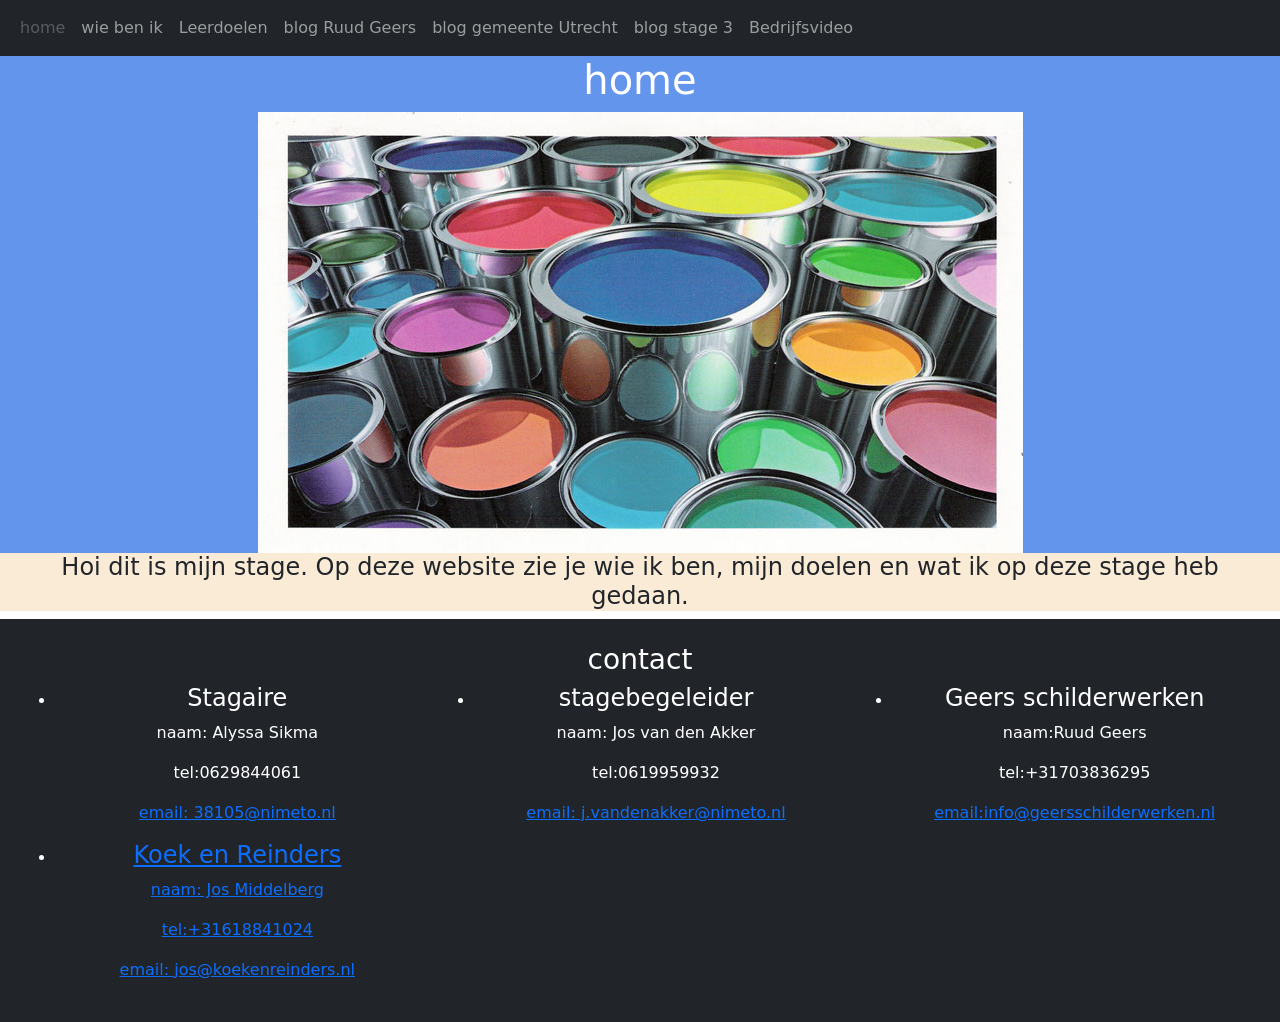
<file: index.html>
﻿<!DOCTYPE html>

<html lang="nl" xmlns="http://www.w3.org/1999/xhtml">
<head>
    <meta charset="utf-8" />
    <meta name="viewport" content="width=device-width, initial-scale=1" />
    <title>stage_2024_2025/home</title>
    <link href="https://cdn.jsdelivr.net/npm/bootstrap@5.3.3/dist/css/bootstrap.min.css" rel="stylesheet">

    <script src="https://cdn.jsdelivr.net/npm/bootstrap@5.3.3/dist/js/bootstrap.bundle.min.js"></script>
  
</head>
<body>

   <nav class="navbar navbar-expand-sm bg-dark navbar-dark fixed top">

        <div class="container-fluid">
            <ul class="navbar-nav">
                <li class="nav-item">
                    <a class="nav-link disabled" href="stage2024_2025(home).html">home</a>
                </li>
                <li class="nav-item">
                    <a class="nav-link" href="wie ben ik.html">wie ben ik</a>
                </li>
                <li class="nav-item">
                    <a class="nav-link" href="leerdoelen.html">Leerdoelen</a>
                </li>
                <li class="nav-item">
                    <a class="nav-link" href="blog.html">blog Ruud Geers</a>
                </li>
              <li class="nav-item">
                <a class ="nav-link" href="blog-stage-Gemeente-Utrecht.html">blog gemeente Utrecht</a>
              </li>
            <li clas="nav-item">
                <a class="nav-link" href="blog-stage-3.html">blog stage 3</a>
            </li>  
            <li class="nav-item">
                <a class="nav-link" href="HTMLPage1.html">Bedrijfsvideo</a>
            </li>
            </ul>
        </div>
    </nav>
    <div class="container-fluid text-white text-center bg-1" style="background-color:cornflowerblue">
        <h1> home</h1>
        <img class="img-fluid" src="verfblikken.jpg" alt="verfblikken" />
    </div>
    <div class="container-fluid text-center bg-2" style="background-color:antiquewhite">
        <h4>
            Hoi dit is mijn stage. Op deze website zie je wie ik ben, mijn doelen en wat ik op deze stage heb gedaan.
        </h4>
    </div>
        <div class=" p-4 bg-dark text-white text-center">
            <h3>contact</h3>
            <div class="row">
                <div class="col-sm-4">
                    <ul>
                        <li>
                            <h4>Stagaire</h4>
                            <p>naam: Alyssa Sikma</p>
                            <p>tel:0629844061</p>
                            <p><a href="mailto:38105@nimeto.nl">email: 38105@nimeto.nl </a></p>
                        </li>
                    </ul>
                </div>
                <div class="col-sm-4">
                    <ul>
                        <li>
                            <h4>stagebegeleider</h4>
                            <p>naam: Jos van den Akker</p>
                            <p>tel:0619959932</p>
                            <p><a href="mailto:j.vandenakker@nimeto.nl">email: j.vandenakker@nimeto.nl</a></p>
                        </li>
                    </ul>
                </div>
                <div class="col-sm-4">
                    <ul>
                        <li>
                            <h4>Geers schilderwerken</h4>
                            <p>naam:Ruud Geers</p>
                            <p>tel:+31703836295</p>
                            <p> <a href="mailto:info@geerssschilderwerken.nl">email:info@geersschilderwerken.nl</p>
                        </li>
                    </ul>
                </div>
                <div class="col-sm-4">
                    <ul>
                        <li>
                            <h4> Koek en Reinders</h4>
                            <p>naam: Jos Middelberg</p>
                            <p> tel:+31618841024 </p>
                            <p> <a href="mailto:jos@koekenreinders.nl"> email: jos@koekenreinders.nl</a></p>
                        </li>
                    </ul>
                </div>
            </div>
        </div>



</body>
</html>
</file>
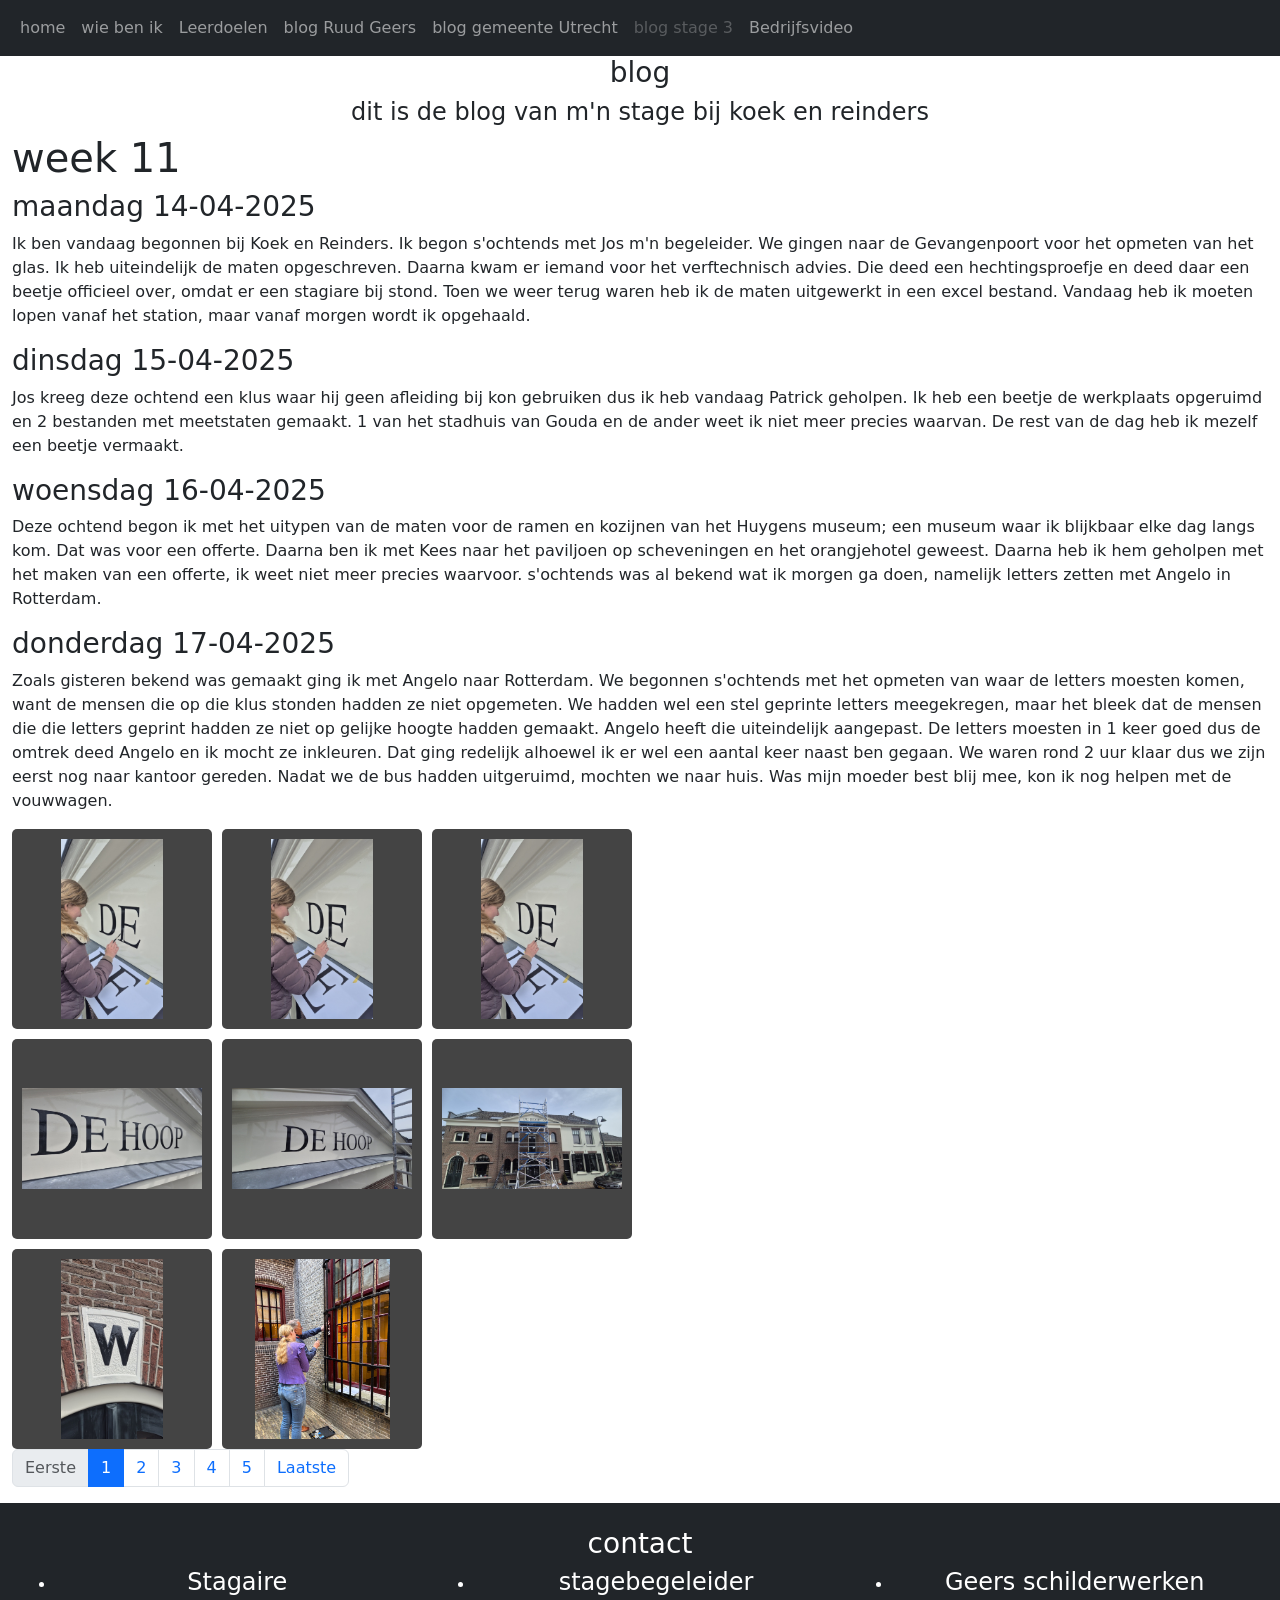
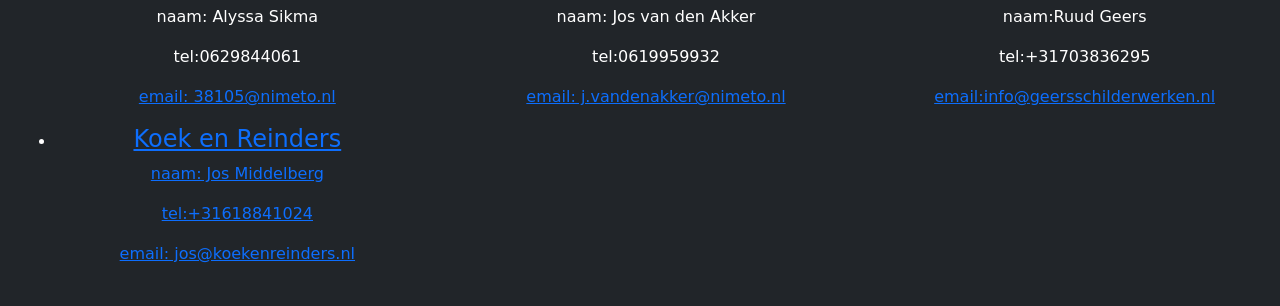
<file: blog-stage-3.html>
<!DOCTYPE html>

<html lang="en" xmlns="http://www.w3.org/1999/xhtml">
<head>
    <meta charset="utf-8" />
    <meta name="viewport" content="width=device-width, initial-scale=1" />
    <title>blog</title>
    <link href="https://cdn.jsdelivr.net/npm/bootstrap@5.3.3/dist/css/bootstrap.min.css" rel="stylesheet">

    <script src="https://cdn.jsdelivr.net/npm/bootstrap@5.3.3/dist/js/bootstrap.bundle.min.js"></script>
    <script src="blogdata2.js"></script>
    <script src="blog.js"></script>
    <script src="gallery.js"></script>
    <link href="gallery.css" rel="stylesheet" />


</head>
<body>

    <nav class="navbar navbar-expand-sm bg-dark navbar-dark fixed top">

        <div class="container-fluid">
            <ul class="navbar-nav">
                <li class="nav-item">
                    <a class="nav-link" href="stage2024_2025(home).html">home</a>
                </li>
                <li class="nav-item">
                    <a class="nav-link" href="wie ben ik.html">wie ben ik</a>
                </li>
                <li class="nav-item">
                    <a class="nav-link" href="leerdoelen.html">Leerdoelen</a>
                </li>
                <li class="nav-item">
                    <a class="nav-link" href="blog.html">blog Ruud Geers</a>
                </li>
              <li class="nav-item">
                <a class ="nav-link" href="blog-stage-Gemeente-Utrecht.html">blog gemeente Utrecht</a>
              </li>
            <li clas="nav-item">
                <a class="nav-link disabled" href="blog-stage-3.html">blog stage 3</a>
            </li>  
            <li class="nav-item">
                <a class="nav-link" href="HTMLPage1.html">Bedrijfsvideo</a>
            </li>
            </ul>
        </div>
    </nav>
    <div class="container-fluid bg-1 text-center" style="color= aquamarine; width:100%">
        <h3> blog</h3>
        <h4>dit is de blog van m'n stage bij koek en reinders</h4>
    </div>
     <div class=container-fluid bg-2" id="content">
    </div>
     <div class="container-fluid bg-3">
     <ul class="pagination" id="pager">
         <li class="page-item disabled "><a class="page-link" href="blog.html">Previous</a></li>
         <li class="page-item active"><a class="page-link" href="blog.html">1</a></li>
         <li class="page-item"><a class="page-link" href="blog-week2.html">2</a></li>
         <li class="page-item"><a class="page-link" href="blog-week3.html">3</a></li>
         <li class="page-item"><a class="page-link" href="blog-week2.html">Next</a></li>
     </ul>
 </div>
        <div class=" p-4 bg-dark text-white text-center">
        <h3>contact</h3>
        <div class="row">
            <div class="col-sm-4">
                <ul>
                    <li>
                        <h4>Stagaire</h4>
                        <p>naam: Alyssa Sikma</p>
                        <p>tel:0629844061</p>
                        <p> <a href="mailto:38105@nimeto.nl">email: 38105@nimeto.nl </a> </p>
                    </li>
                </ul>
            </div>
            <div class="col-sm-4">
                <ul>
                    <li>
                        <h4>stagebegeleider</h4>
                        <p>naam: Jos van den Akker</p>
                        <p>tel:0619959932</p>
                        <p><a href="mailto:j.vandenakker@nimeto.nl">email: j.vandenakker@nimeto.nl</a></p>
                    </li>
                </ul>
            </div>
            <div class="col-sm-4">
                <ul>
                    <li>
                        <h4>Geers schilderwerken</h4>
                        <p>naam:Ruud Geers</p>
                        <p>tel:+31703836295</p>
                        <p> <a href="mailto:info@geerssschilderwerken.nl">email:info@geersschilderwerken.nl</p>
                    </li>
                </ul>
            </div>
            <div class="col-sm-4">
                <ul>
                    <li>
                        <h4> Koek en Reinders</h4>
                        <p>naam: Jos Middelberg</p>
                        <p> tel:+31618841024 </p>
                        <p> <a href="mailto:jos@koekenreinders.nl"> email: jos@koekenreinders.nl</a></p>
                    </li>
                </ul>
            </div>
        </div>
    </div>

</body>
</html>
</file>
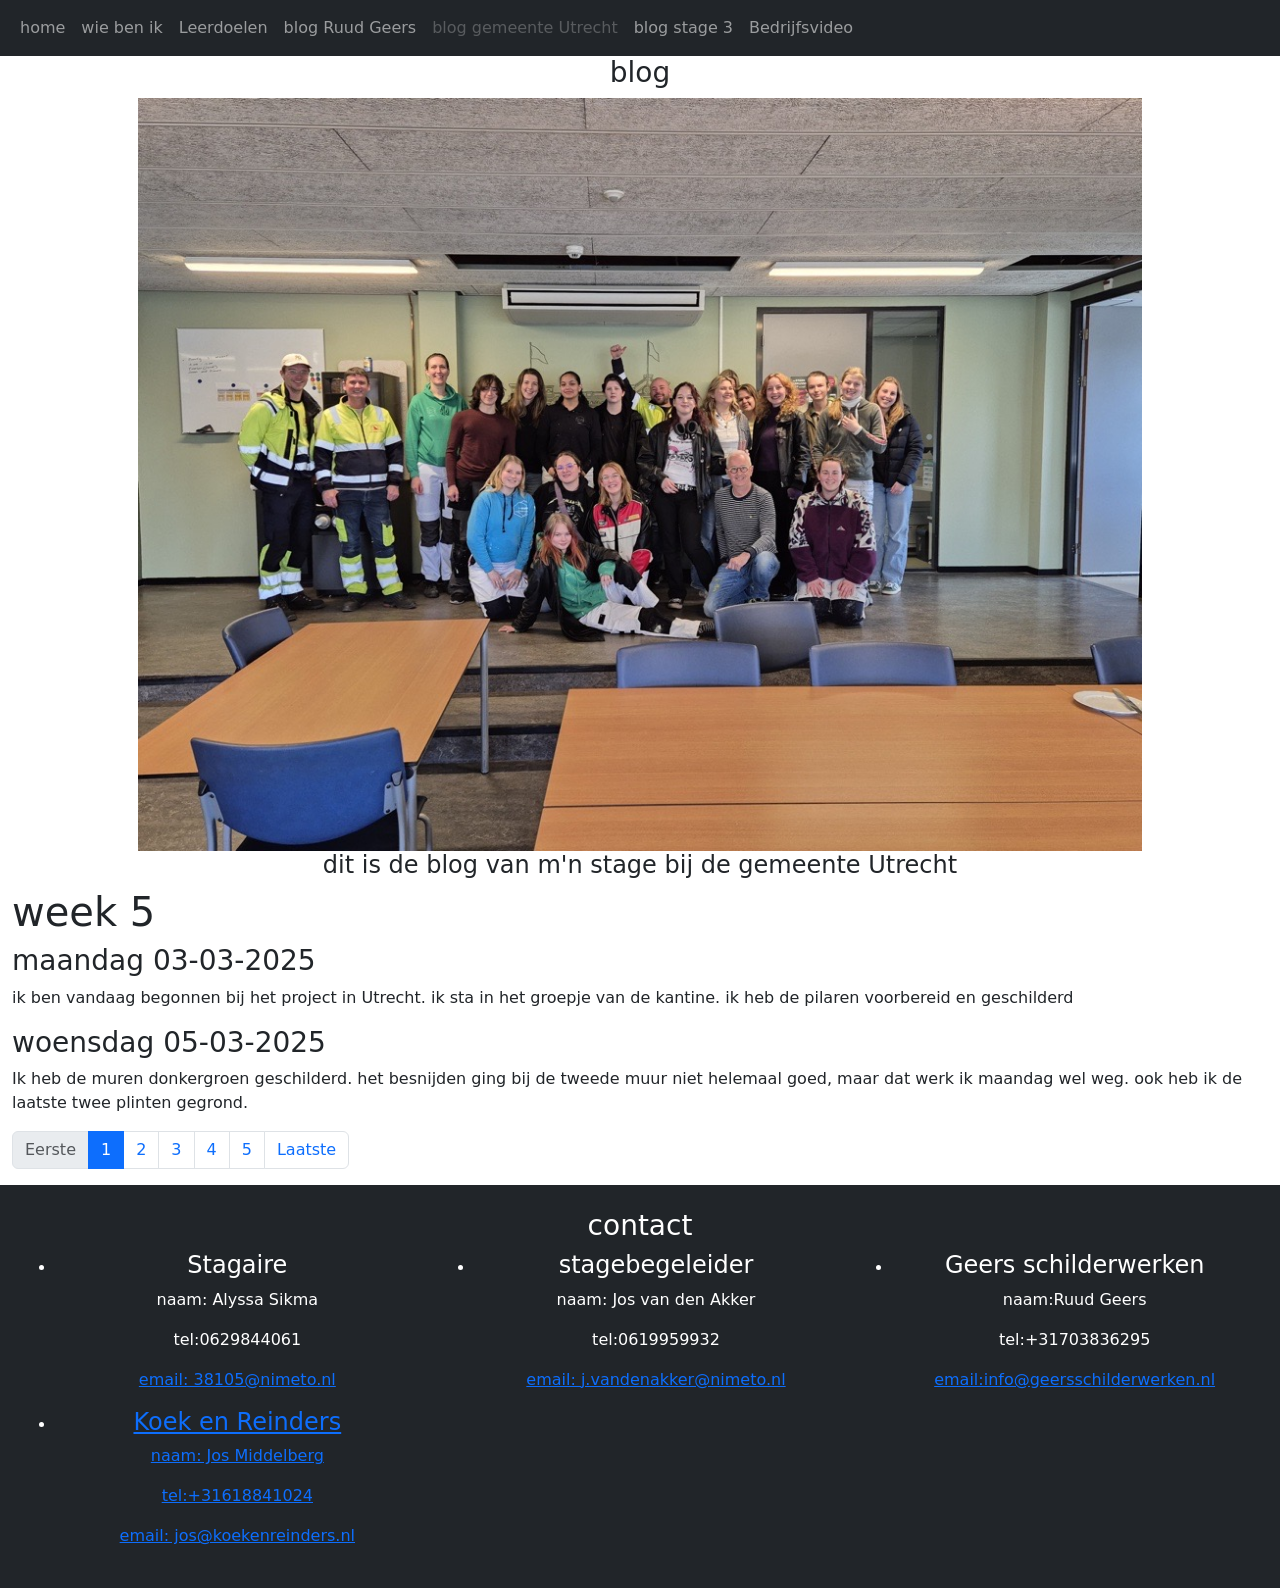
<file: blog-stage-Gemeente-Utrecht.html>
<!DOCTYPE html>

<html lang="en" xmlns="http://www.w3.org/1999/xhtml">
<head>
    <meta charset="utf-8" />
    <meta name="viewport" content="width=device-width, initial-scale=1" />
    <title>blog</title>
    <link href="https://cdn.jsdelivr.net/npm/bootstrap@5.3.3/dist/css/bootstrap.min.css" rel="stylesheet">

    <script src="https://cdn.jsdelivr.net/npm/bootstrap@5.3.3/dist/js/bootstrap.bundle.min.js"></script>
    <script src="blogdata1.js" ></script>
    <script src="blog.js"></script>

</head>
<body>

    <nav class="navbar navbar-expand-sm bg-dark navbar-dark fixed top">

        <div class="container-fluid">
            <ul class="navbar-nav">
                <li class="nav-item">
                    <a class="nav-link" href="stage2024_2025(home).html">home</a>
                </li>
                <li class="nav-item">
                    <a class="nav-link" href="wie ben ik.html">wie ben ik</a>
                </li>
                <li class="nav-item">
                    <a class="nav-link" href="leerdoelen.html">Leerdoelen</a>
                </li>
                <li class="nav-item">
                    <a class="nav-link" href="blog.html">blog Ruud Geers</a>
                </li>
              <li class="nav-item">
                <a class ="nav-link disabled" href="blog-stage-Gemeente-Utrecht.html">blog gemeente Utrecht</a>
              </li>
            <li clas="nav-item">
                <a class="nav-link" href="blog-stage-3.html">blog stage 3</a>
            </li>
            <li class="nav-item">
                <a class="nav-link" href="HTMLPage1.html">Bedrijfsvideo</a>
            </li>
            </ul>
        </div>
    </nav>
    <div class="container-fluid bg-1 text-center" style="color= aquamarine; width:100%">
        <h3> blog</h3>
        <img class="img-fluid" src="groepsfoto-stage.jpg" alt="foto van schilderklus" style="width: 80%" />
        <h4>dit is de blog van m'n stage bij de gemeente Utrecht</h4>
    </div>
     <div class=container-fluid bg-2" id="content">
    </div>
     <div class="container-fluid bg-3">
     <ul class="pagination" id="pager">
         <li class="page-item disabled "><a class="page-link" href="blog.html">Previous</a></li>
         <li class="page-item active"><a class="page-link" href="blog.html">1</a></li>
         <li class="page-item"><a class="page-link" href="blog-week2.html">2</a></li>
         <li class="page-item"><a class="page-link" href="blog-week3.html">3</a></li>
         <li class="page-item"><a class="page-link" href="blog-week2.html">Next</a></li>
     </ul>
 </div>
        <div class=" p-4 bg-dark text-white text-center">
        <h3>contact</h3>
        <div class="row">
            <div class="col-sm-4">
                <ul>
                    <li>
                        <h4>Stagaire</h4>
                        <p>naam: Alyssa Sikma</p>
                        <p>tel:0629844061</p>
                        <p> <a href="mailto:38105@nimeto.nl">email: 38105@nimeto.nl </a> </p>
                    </li>
                </ul>
            </div>
            <div class="col-sm-4">
                <ul>
                    <li>
                        <h4>stagebegeleider</h4>
                        <p>naam: Jos van den Akker</p>
                        <p>tel:0619959932</p>
                        <p><a href="mailto:j.vandenakker@nimeto.nl">email: j.vandenakker@nimeto.nl</a></p>
                    </li>
                </ul>
            </div>
            <div class="col-sm-4">
                <ul>
                    <li>
                        <h4>Geers schilderwerken</h4>
                        <p>naam:Ruud Geers</p>
                        <p>tel:+31703836295</p>
                        <p> <a href="mailto:info@geerssschilderwerken.nl">email:info@geersschilderwerken.nl</p>
                    </li>
                </ul>
            </div>
            <div class="col-sm-4">
                <ul>
                    <li>
                        <h4> Koek en Reinders</h4>
                        <p>naam: Jos Middelberg</p>
                        <p> tel:+31618841024 </p>
                        <p> <a href="mailto:jos@koekenreinders.nl"> email: jos@koekenreinders.nl</a></p>
                    </li>
                </ul>
            </div>
        </div>
    </div>

</body>
</html>
</file>
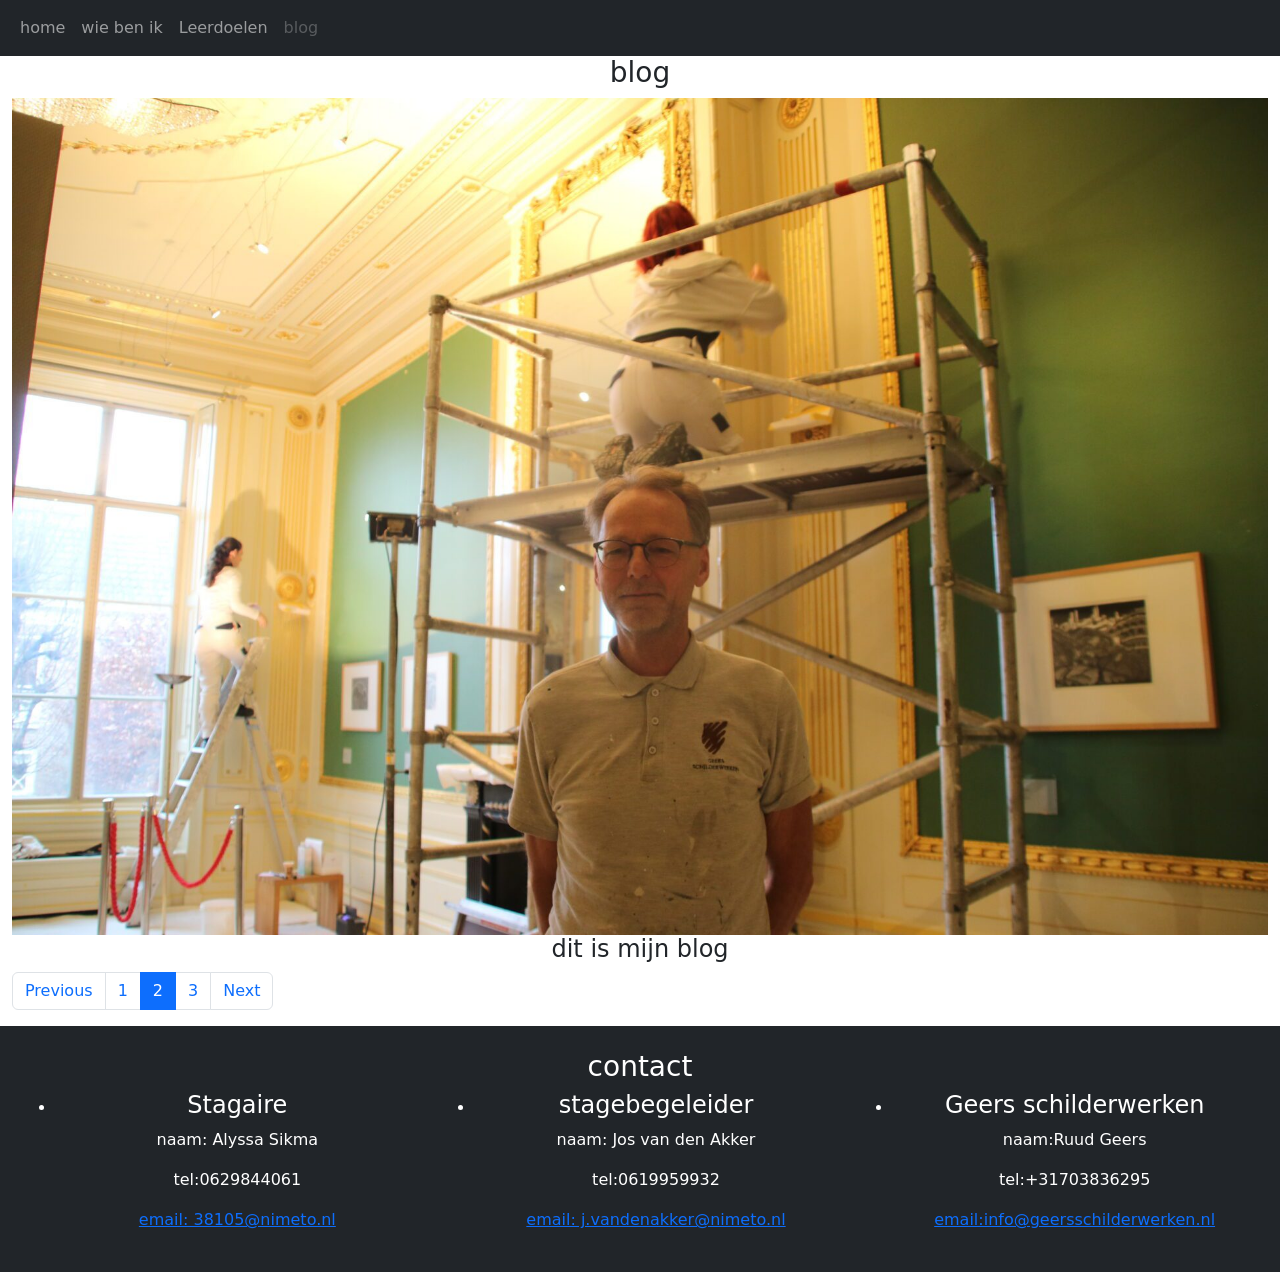
<file: blog-week2.html>
﻿<!DOCTYPE html>

<html lang="en" xmlns="http://www.w3.org/1999/xhtml">
<head>
    <meta charset="utf-8" />
    <meta name="viewport" content="width=device-width, initial-scale=1" />
    <title>blog</title>
    <link href="https://cdn.jsdelivr.net/npm/bootstrap@5.3.3/dist/css/bootstrap.min.css" rel="stylesheet">

    <script src="https://cdn.jsdelivr.net/npm/bootstrap@5.3.3/dist/js/bootstrap.bundle.min.js"></script>
</head>
<body>

    <nav class="navbar navbar-expand-sm bg-dark navbar-dark fixed top">

        <div class="container-fluid">
            <ul class="navbar-nav">
                <li class="nav-item">
                    <a class="nav-link" href="stage2024_2025(home).html">home</a>
                </li>
                <li class="nav-item">
                    <a class="nav-link" href="wie ben ik.html">wie ben ik</a>
                </li>
                <li class="nav-item">
                    <a class="nav-link" href="leerdoelen.html">Leerdoelen</a>
                </li>
                <li class="nav-item">
                    <a class="nav-link disabled" href="blog.html">blog</a>
                </li>

            </ul>
        </div>
    </nav>
        <div class="container-fluid bg-1 text-center">
        <h3> blog</h3>
        <img class="img-fluid" src="FOTO-3-MIDDEN-ruud-poseert.jpg" alt="foto van schilderklus" />
        <h4>dit is mijn blog</h4>
    </div>
     <div class="container-fluid bg-2">      
        <ul class="pagination">
            <li class="page-item "><a class="page-link" href="blog.html">Previous</a></li>
            <li class="page-item"><a class="page-link" href="blog.html">1</a></li>
            <li class="page-item active"><a class="page-link" href="blog-week2.html">2</a></li>
            <li class="page-item"><a class="page-link" href="blog-week3.html">3</a></li>
            <li class="page-item"><a class="page-link" href="blog-week3.html">Next</a></li>
       </ul>
     </div>

    
    <div class=" p-4 bg-dark text-white text-center">
        <h3>contact</h3>
        <div class="row">
            <div class="col-sm-4">
                <ul>
                    <li>
                        <h4>Stagaire</h4>
                        <p>naam: Alyssa Sikma</p>
                        <p>tel:0629844061</p>
                        <p> <a href="mailto:38105@nimeto.nl">email: 38105@nimeto.nl </a> </p>
                    </li>
                </ul>
            </div>
            <div class="col-sm-4">
                <ul>
                    <li>
                        <h4>stagebegeleider</h4>
                        <p>naam: Jos van den Akker</p>
                        <p>tel:0619959932</p>
                        <p><a href="mailto:j.vandenakker@nimeto.nl">email: j.vandenakker@nimeto.nl</a></p>
                    </li>
                </ul>
            </div>
            <div class="col-sm-4">
                <ul>
                    <li>
                            <h4>Geers schilderwerken</h4>
                            <p>naam:Ruud Geers</p>
                            <p>tel:+31703836295</p>
                            <p> <a href="mailto:info@geerssschilderwerken.nl">email:info@geersschilderwerken.nl</p>
                    </li>
                </ul>
            </div>
        </div>
    </div>

</body>
</html>
</file>
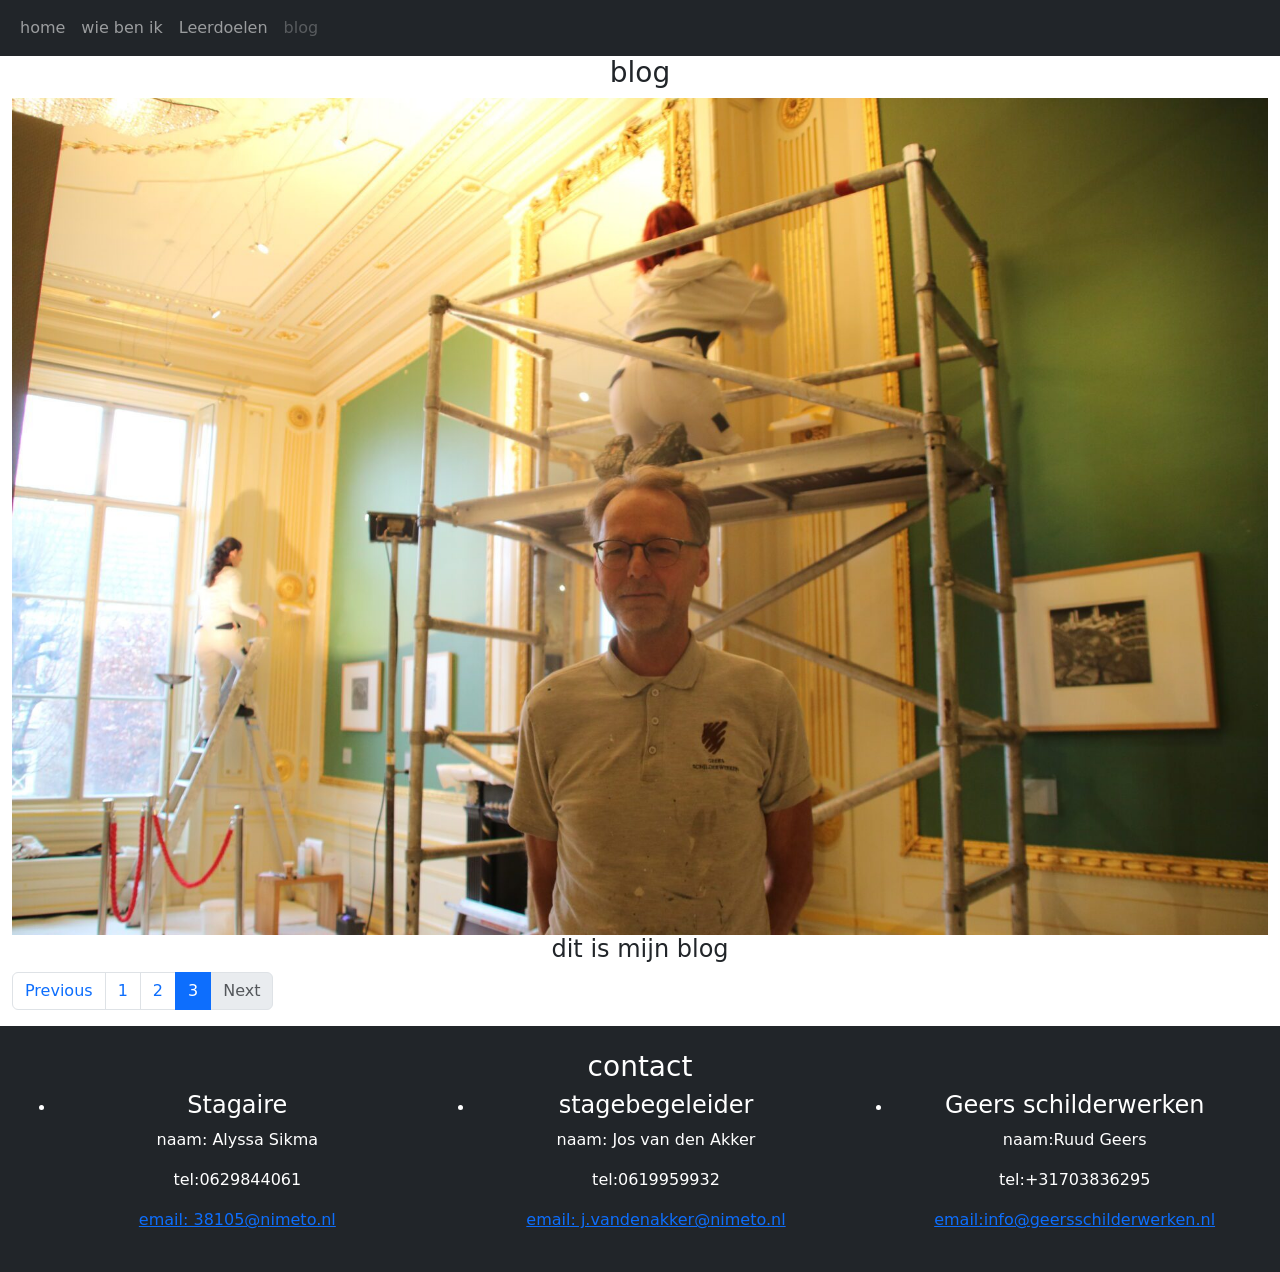
<file: blog-week3.html>
﻿<!DOCTYPE html>

<html lang="en" xmlns="http://www.w3.org/1999/xhtml">
<head>
    <meta charset="utf-8" />
    <meta name="viewport" content="width=device-width, initial-scale=1" />
    <title>blog</title>
    <link href="https://cdn.jsdelivr.net/npm/bootstrap@5.3.3/dist/css/bootstrap.min.css" rel="stylesheet">

    <script src="https://cdn.jsdelivr.net/npm/bootstrap@5.3.3/dist/js/bootstrap.bundle.min.js"></script>

</head>
<body>

    <nav class="navbar navbar-expand-sm bg-dark navbar-dark fixed top">

        <div class="container-fluid">
            <ul class="navbar-nav">
                <li class="nav-item">
                    <a class="nav-link" href="stage2024_2025(home).html">home</a>
                </li>
                <li class="nav-item">
                    <a class="nav-link" href="wie ben ik.html">wie ben ik</a>
                </li>
                <li class="nav-item">
                    <a class="nav-link" href="leerdoelen.html">Leerdoelen</a>
                </li>
                <li class="nav-item">
                    <a class="nav-link disabled" href="blog.html">blog</a>
                </li>
        

            </ul>
        </div>
    </nav>
    <div class="container-fluid bg-1 text-center">
        <h3> blog</h3>
        <img class="img-fluid" src="FOTO-3-MIDDEN-ruud-poseert.jpg" alt="foto van schilderklus" style="width: 20"/>
        <h4>dit is mijn blog</h4>
     </div>
     <div class="container-fluid bg-2">   
        <ul class="pagination">
            <li class="page-item "><a class="page-link" href="blog-week2.html">Previous</a></li>
            <li class="page-item "><a class="page-link" href="blog.html">1</a></li>
            <li class="page-item"><a class="page-link" href="blog-week2.html">2</a></li>
            <li class="page-item active"><a class="page-link" href="blog-week3.html">3</a></li>
            <li class="page-item disabled"><a class="page-link" href="blog-week3.html">Next</a></li>
       </ul>
     </div>

    <div class=" p-4 bg-dark text-white text-center">
        <h3>contact</h3>
        <div class="row">
            <div class="col-sm-4">
                <ul>
                    <li>
                        <h4>Stagaire</h4>
                        <p>naam: Alyssa Sikma</p>
                        <p>tel:0629844061</p>
                        <p> <a href="mailto:38105@nimeto.nl">email: 38105@nimeto.nl </a> </p>
                    </li>
                </ul>
            </div>
            <div class="col-sm-4">
                <ul>
                    <li>
                        <h4>stagebegeleider</h4>
                        <p>naam: Jos van den Akker</p>
                        <p>tel:0619959932</p>
                        <p><a href="mailto:j.vandenakker@nimeto.nl">email: j.vandenakker@nimeto.nl</a></p>
                    </li>
                </ul>
            </div>
            <div class="col-sm-4">
                <ul>
                    <li>
                            <h4>Geers schilderwerken</h4>
                            <p>naam:Ruud Geers</p>
                            <p>tel:+31703836295</p>
                            <p> <a href="mailto:info@geerssschilderwerken.nl">email:info@geersschilderwerken.nl</p>
                    </li>
                </ul>
            </div>
        </div>
    </div>

</body>
</html>
</file>
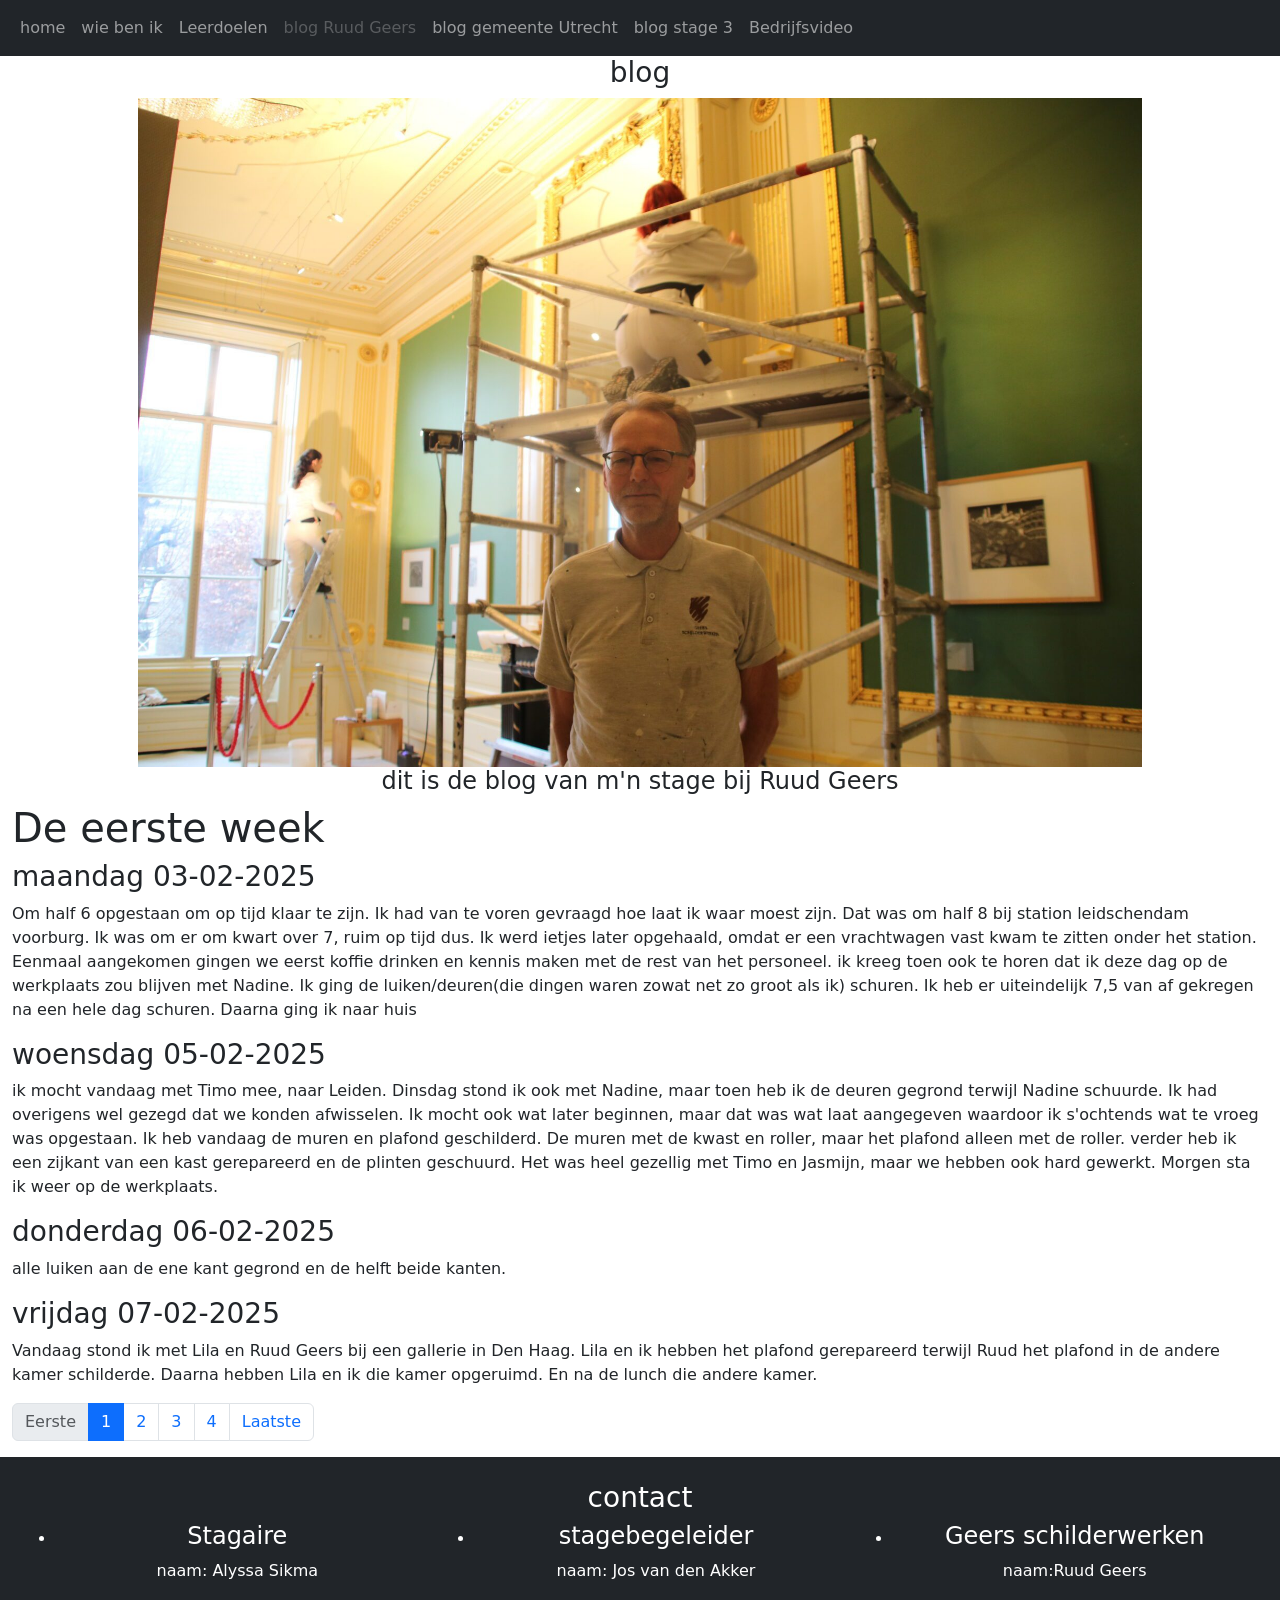
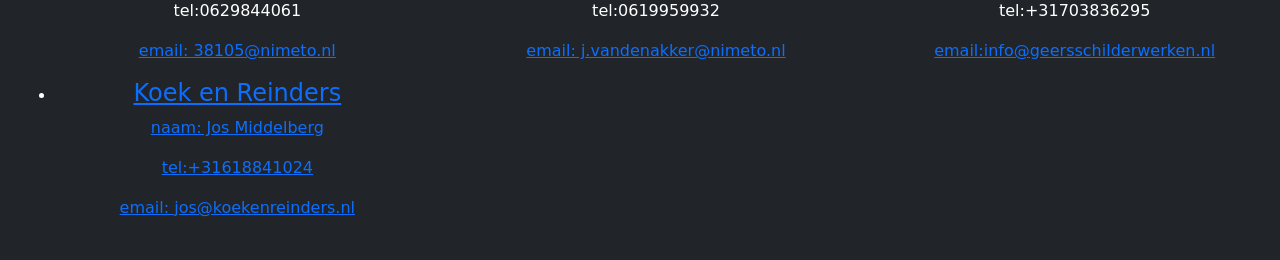
<file: blog.html>
<!DOCTYPE html>

<html lang="en" xmlns="http://www.w3.org/1999/xhtml">
<head>
    <meta charset="utf-8" />
    <meta name="viewport" content="width=device-width, initial-scale=1" />
    <title>blog</title>
    <link href="https://cdn.jsdelivr.net/npm/bootstrap@5.3.3/dist/css/bootstrap.min.css" rel="stylesheet">

    <script src="https://cdn.jsdelivr.net/npm/bootstrap@5.3.3/dist/js/bootstrap.bundle.min.js"></script>
    <script src="blogdata.js" ></script>
    <script src="blog.js"></script>

</head>
<body>

    <nav class="navbar navbar-expand-sm bg-dark navbar-dark fixed top">

        <div class="container-fluid">
            <ul class="navbar-nav">
                <li class="nav-item">
                    <a class="nav-link" href="stage2024_2025(home).html">home</a>
                </li>
                <li class="nav-item">
                    <a class="nav-link" href="wie ben ik.html">wie ben ik</a>
                </li>
                <li class="nav-item">
                    <a class="nav-link" href="leerdoelen.html">Leerdoelen</a>
                </li>
                <li class="nav-item">
                    <a class="nav-link disabled" href="blog.html">blog Ruud Geers</a>
                </li>
              <li class="nav-item">
                <a class ="nav-link" href="blog-stage-Gemeente-Utrecht.html">blog gemeente Utrecht</a>
              </li>
            <li clas="nav-item">
                <a class="nav-link" href="blog-stage-3.html">blog stage 3</a>
            </li> 
            <li class="nav-item">
                <a class="nav-link" href="HTMLPage1.html">Bedrijfsvideo</a>
            </li>
            </ul>
        </div>
    </nav>
    <div class="container-fluid bg-1 text-center" style="color= aquamarine; width:100%">
        <h3> blog</h3>
        <img class="img-fluid" src="FOTO-3-MIDDEN-ruud-poseert.jpg" alt="foto van schilderklus" style="width: 80%" />
        <h4>dit is de blog van m'n stage bij Ruud Geers</h4>
    </div>
     <div class=container-fluid bg-2" id="content">
    </div>
     <div class="container-fluid bg-3">
     <ul class="pagination" id="pager">
         <li class="page-item disabled "><a class="page-link" href="blog.html">Previous</a></li>
         <li class="page-item active"><a class="page-link" href="blog.html">1</a></li>
         <li class="page-item"><a class="page-link" href="blog-week2.html">2</a></li>
         <li class="page-item"><a class="page-link" href="blog-week3.html">3</a></li>
         <li class="page-item"><a class="page-link" href="blog-week2.html">Next</a></li>
     </ul>
 </div>
        <div class=" p-4 bg-dark text-white text-center">
        <h3>contact</h3>
        <div class="row">
            <div class="col-sm-4">
                <ul>
                    <li>
                        <h4>Stagaire</h4>
                        <p>naam: Alyssa Sikma</p>
                        <p>tel:0629844061</p>
                        <p> <a href="mailto:38105@nimeto.nl">email: 38105@nimeto.nl </a> </p>
                    </li>
                </ul>
            </div>
            <div class="col-sm-4">
                <ul>
                    <li>
                        <h4>stagebegeleider</h4>
                        <p>naam: Jos van den Akker</p>
                        <p>tel:0619959932</p>
                        <p><a href="mailto:j.vandenakker@nimeto.nl">email: j.vandenakker@nimeto.nl</a></p>
                    </li>
                </ul>
            </div>
            <div class="col-sm-4">
                <ul>
                    <li>
                        <h4>Geers schilderwerken</h4>
                        <p>naam:Ruud Geers</p>
                        <p>tel:+31703836295</p>
                        <p> <a href="mailto:info@geerssschilderwerken.nl">email:info@geersschilderwerken.nl</p>
                    </li>
                </ul>
            </div>
            <div class="col-sm-4">
                <ul>
                    <li>
                        <h4> Koek en Reinders</h4>
                        <p>naam: Jos Middelberg</p>
                        <p> tel:+31618841024 </p>
                        <p> <a href="mailto:jos@koekenreinders.nl"> email: jos@koekenreinders.nl</a></p>
                    </li>
                </ul>
            </div>
        </div>
    </div>

</body>
</html>
</file>
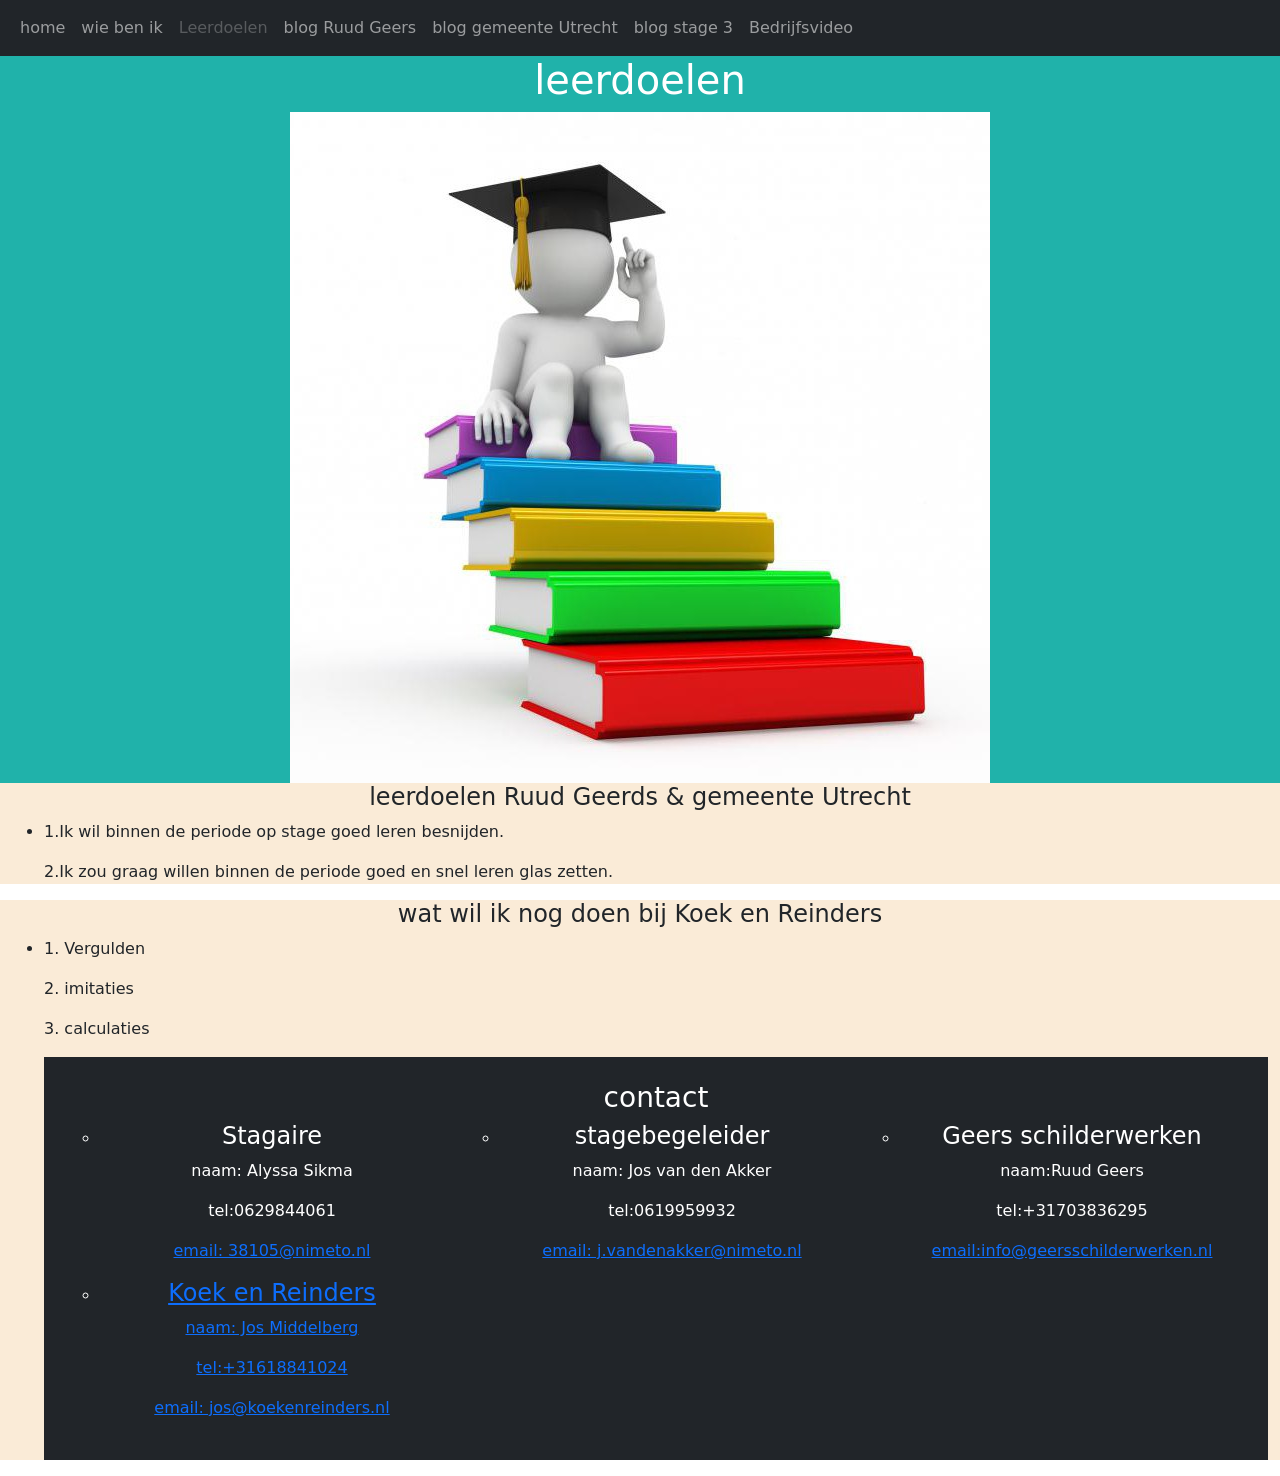
<file: leerdoelen.html>
﻿<!DOCTYPE html>

<html lang="nl" xmlns="http://www.w3.org/1999/xhtml">
<head>
    <meta charset="utf-8" />
    <meta name="viewport" content="width=device-width, initial-scale=1" />
    <title>leerdoelen</title>
    <link href="https://cdn.jsdelivr.net/npm/bootstrap@5.3.3/dist/css/bootstrap.min.css" rel="stylesheet">

    <script src="https://cdn.jsdelivr.net/npm/bootstrap@5.3.3/dist/js/bootstrap.bundle.min.js"></script>
</head>
<body>
     <nav class="navbar navbar-expand-sm bg-dark navbar-dark fixed top">

        <div class="container-fluid">
            <ul class="navbar-nav">
                <li class="nav-item">
                    <a class="nav-link" href="stage2024_2025(home).html">home</a>
                </li>
                <li class="nav-item">
                    <a class="nav-link" href="wie ben ik.html">wie ben ik</a>
                </li>
                <li class="nav-item">
                    <a class="nav-link disabled" href="leerdoelen.html">Leerdoelen</a>
                </li>
                <li class="nav-item">
                    <a class="nav-link" href="blog.html">blog Ruud Geers</a>
                </li>
              <li class="nav-item">
                <a class ="nav-link" href="blog-stage-Gemeente-Utrecht.html">blog gemeente Utrecht</a>
              </li>
            <li clas="nav-item">
                <a class="nav-link" href="blog-stage-3.html">blog stage 3</a>
            </li> 
            <li class="nav-item">
                <a class="nav-link" href="HTMLPage1.html">Bedrijfsvideo</a>
            </li>
            </ul>
        </div>
    </nav>
    <div class="container-fluid text-white text-center bg-1" style="background-color:lightseagreen">
        <h1> leerdoelen</h1>
        <img class="img-fluid" src="1312301.jpg" alt="leerdoelen" />
    </div>
    <div class="container-fluid text-center bg-2" style="background-color:antiquewhite">
        <h4>leerdoelen Ruud Geerds & gemeente Utrecht</h4>
        <ul class="text-start">
            <li>
                <p>1.Ik wil binnen de periode op stage goed leren besnijden.</p>
                <p>2.Ik zou graag willen binnen de periode goed en snel leren glas zetten. </p>
            </li>
        </ul>
    </div>
    <div class="container-fluid text-center bg-2" style="background-color:antiquewhite">
        <h4>wat wil ik nog doen bij Koek en Reinders</h4>
        <ul class="text-start">
            <li>
                <p>1. Vergulden</p>
                <p>2. imitaties</p>
                <p>3. calculaties</p>
            </li>
    <div class=" p-4 bg-dark text-white text-center">
        <h3>contact</h3>
        <div class="row">
            <div class="col-sm-4">
                <ul>
                    <li>
                        <h4>Stagaire</h4>
                        <p>naam: Alyssa Sikma</p>
                        <p>tel:0629844061</p>
                        <p><a href="mailto:38105@nimeto.nl">email: 38105@nimeto.nl </a> </p>
                    </li>
                </ul>
            </div>
            <div class="col-sm-4">
                <ul>
                    <li>
                        <h4>stagebegeleider</h4>
                        <p>naam: Jos van den Akker</p>
                        <p>tel:0619959932</p>
                        <p><a href="mailto:j.vandenakker@nimeto.nl">email: j.vandenakker@nimeto.nl</a></p>
                    </li>
                </ul>
            </div>
            <div class="col-sm-4">
                <ul>
                    <li>
                        <h4>Geers schilderwerken</h4>
                        <p>naam:Ruud Geers</p>
                        <p>tel:+31703836295</p>
                        <p> <a href="mailto:info@geerssschilderwerken.nl">email:info@geersschilderwerken.nl</p>
                    </li>
                </ul>
            </div>
            <div class="col-sm-4">
                <ul>
                    <li>
                        <h4> Koek en Reinders</h4>
                        <p>naam: Jos Middelberg</p>
                        <p> tel:+31618841024 </p>
                        <p> <a href="mailto:jos@koekenreinders.nl"> email: jos@koekenreinders.nl</a></p>
                    </li>
                </ul>
            </div>
        </div>
    </div>

</body>
</html>
</file>
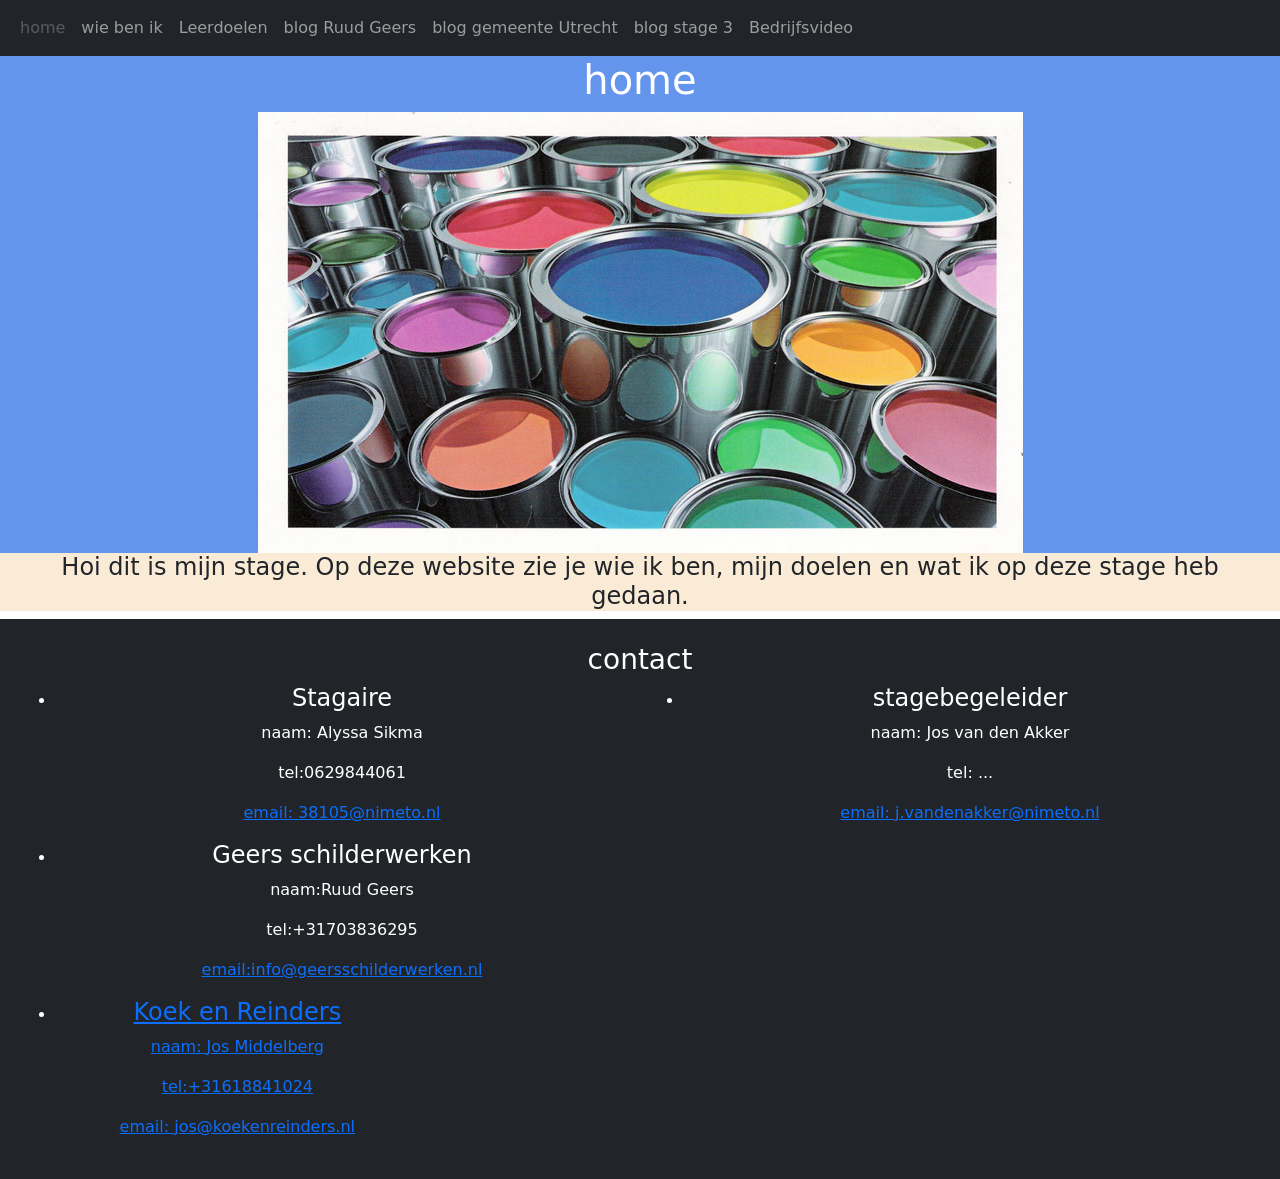
<file: stage2024_2025(home).html>
﻿<!DOCTYPE html>

<html lang="nl" xmlns="http://www.w3.org/1999/xhtml">
<head>
    <meta charset="utf-8" />
    <meta name="viewport" content="width=device-width, initial-scale=1" />
    <title>stage_2024_2025/home</title>
    <link href="https://cdn.jsdelivr.net/npm/bootstrap@5.3.3/dist/css/bootstrap.min.css" rel="stylesheet">

    <script src="https://cdn.jsdelivr.net/npm/bootstrap@5.3.3/dist/js/bootstrap.bundle.min.js"></script>
  
</head>
<body>
   <nav class="navbar navbar-expand-sm bg-dark navbar-dark fixed top">

        <div class="container-fluid">
            <ul class="navbar-nav">
                <li class="nav-item">
                    <a class="nav-link disabled" href="stage2024_2025(home).html">home</a>
                </li>
                <li class="nav-item">
                    <a class="nav-link" href="wie ben ik.html">wie ben ik</a>
                </li>
                <li class="nav-item">
                    <a class="nav-link" href="leerdoelen.html">Leerdoelen</a>
                </li>
                <li class="nav-item">
                    <a class="nav-link" href="blog.html">blog Ruud Geers</a>
                </li>
              <li class="nav-item">
                <a class ="nav-link" href="blog-stage-Gemeente-Utrecht.html">blog gemeente Utrecht</a>
              </li>
            <li clas="nav-item">
                <a class="nav-link" href="blog-stage-3.html">blog stage 3</a>
            </li>  
            <li class="nav-item">
                <a class="nav-link" href="HTMLPage1.html">Bedrijfsvideo</a>
            </li>
            </ul>
        </div>
    </nav>
    <div class="container-fluid text-white text-center bg-1" style="background-color:cornflowerblue">
        <h1> home</h1>
        <img class="img-fluid" src="verfblikken.jpg" alt="verfblikken" />
    </div>
    <div class="container-fluid text-center bg-2" style="background-color:antiquewhite">
        <h4>
            Hoi dit is mijn stage. Op deze website zie je wie ik ben, mijn doelen en wat ik op deze stage heb gedaan.
        </h4>
    </div>
        <div class=" p-4 bg-dark text-white text-center">
            <h3>contact</h3>
            <div class="row">
                <div class="col-sm-6">
                    <ul>
                        <li>
                            <h4>Stagaire</h4>
                            <p>naam: Alyssa Sikma</p>
                            <p>tel:0629844061</p>
                            <p><a href="mailto:38105@nimeto.nl">email: 38105@nimeto.nl </a></p>
                        </li>
                    </ul>
                </div>
                <div class="col-sm-6">
                    <ul>
                        <li>
                            <h4>stagebegeleider</h4>
                            <p>naam: Jos van den Akker</p>
                            <p>tel: ...</p>
                            <p><a href="mailto:j.vandenakker@nimeto.nl">email: j.vandenakker@nimeto.nl</a></p>
                        </li>
                    </ul>
                </div>
                <div class="col-sm-6">
                    <ul>
                        <li>
                            <h4>Geers schilderwerken</h4>
                            <p>naam:Ruud Geers</p>
                            <p>tel:+31703836295</p>
                            <p> <a href="mailto:info@geerssschilderwerken.nl">email:info@geersschilderwerken.nl</p>
                        </li>
                    </ul>
                </div>
                <div class="col-sm-4">
                    <ul>
                        <li>
                            <h4> Koek en Reinders</h4>
                            <p>naam: Jos Middelberg</p>
                            <p> tel:+31618841024 </p>
                            <p> <a href="mailto:jos@koekenreinders.nl"> email: jos@koekenreinders.nl</a></p>
                        </li>
                    </ul>
                </div>
            </div>
        </div>



</body>
</html>
</file>
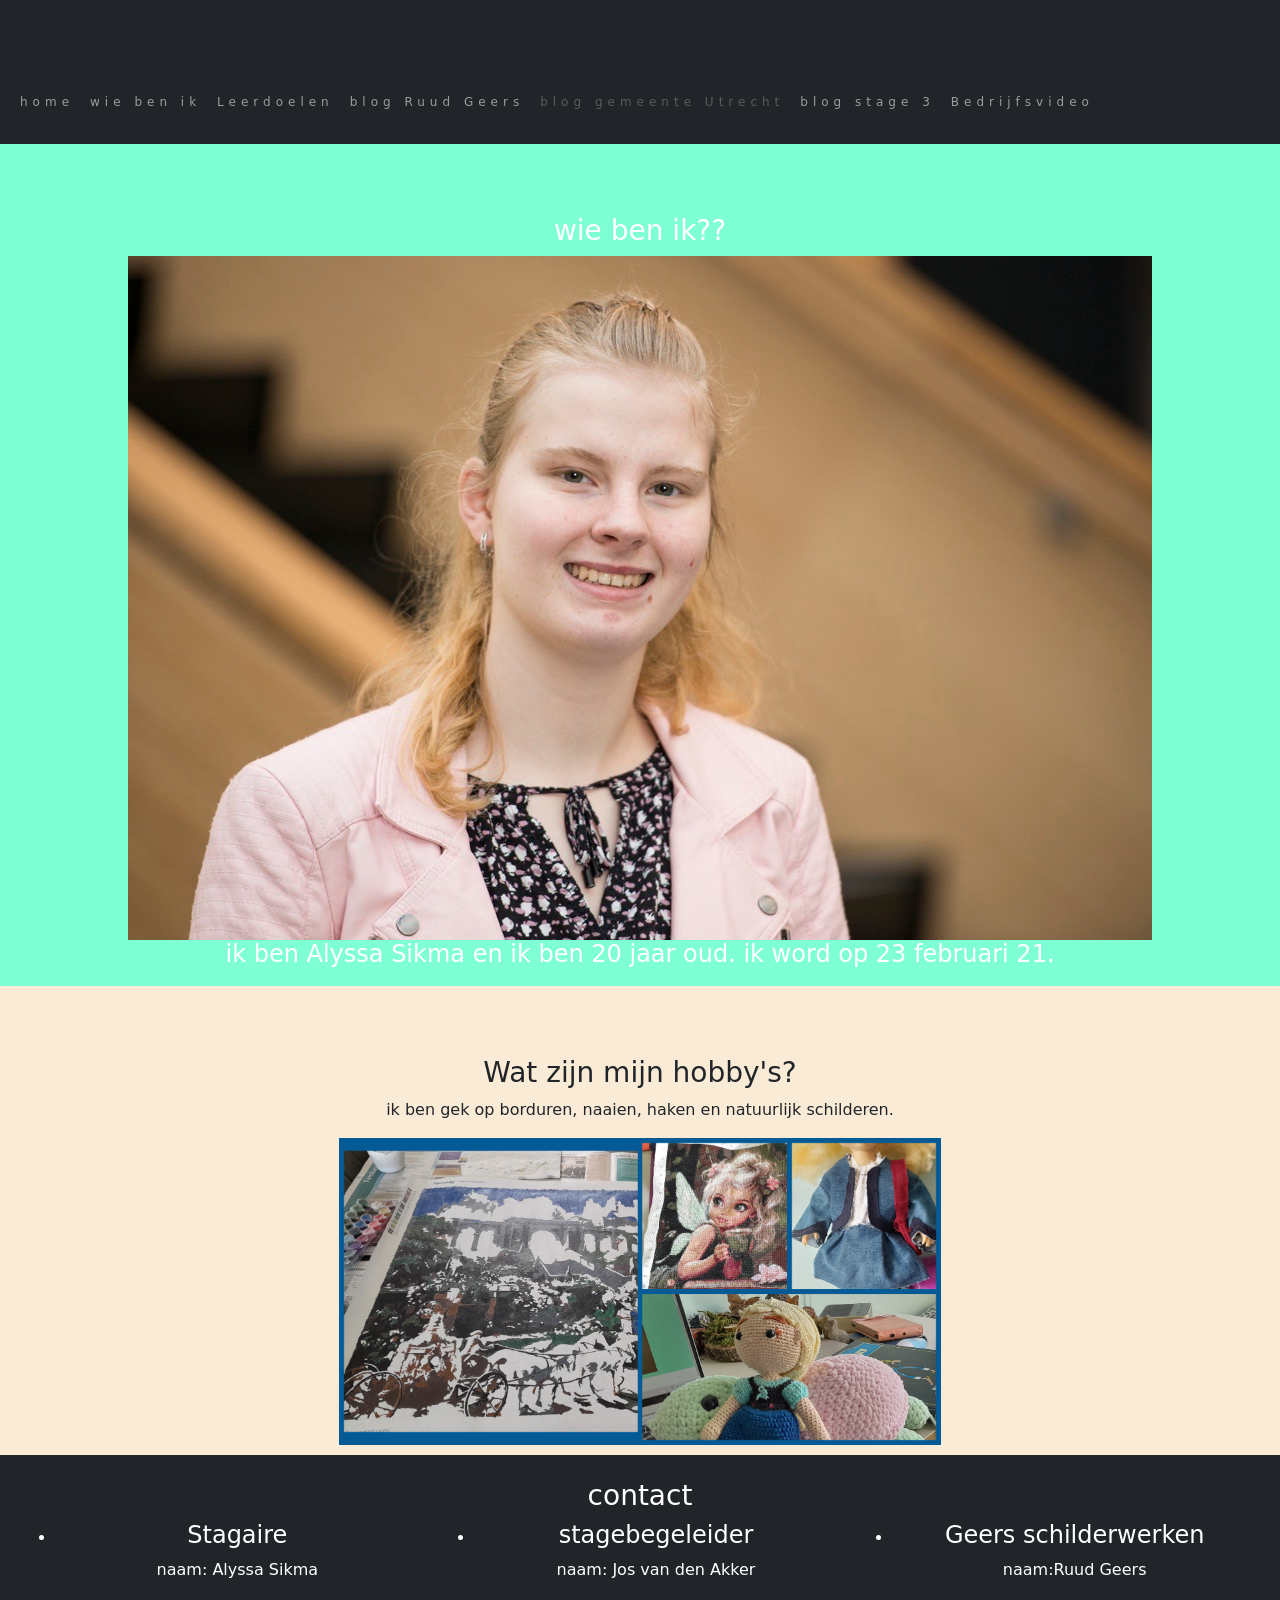
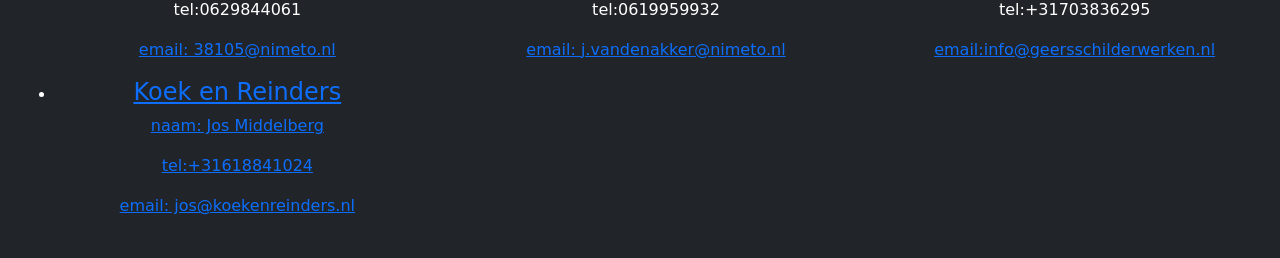
<file: wie ben ik.html>
﻿<!DOCTYPE html>

<html lang="nl" xmlns="http://www.w3.org/1999/xhtml">
<head>
    <meta charset="utf-8" />
    <meta name="viewport" content="width=device-width, initial-scale=1" />
    <title>wie ben ik</title>
    <link href="https://cdn.jsdelivr.net/npm/bootstrap@5.3.3/dist/css/bootstrap.min.css" rel="stylesheet">

    <script src="https://cdn.jsdelivr.net/npm/bootstrap@5.3.3/dist/js/bootstrap.bundle.min.js"></script>
    <style>
        .bg-1 {
            background-color: aquamarine; 
            color: #ffffff;
        }
        .bg-3 {
            background-color: #ffffff; /* White */
            color: #555555;
        }
        .container-fluid {
            padding-top: 70px;
            padding-bottom: 10px;
        }
        .navbar {
            padding-top: 15px;
            padding-bottom: 15px;
            border: 0;
            border-radius: 0;
            margin-bottom: 0;
            font-size: 12px;
            letter-spacing: 5px;
        }


        
    </style>
</head>
<body>
  <nav class="navbar navbar-expand-sm bg-dark navbar-dark fixed top">

        <div class="container-fluid">
            <ul class="navbar-nav">
                <li class="nav-item">
                    <a class="nav-link" href="stage2024_2025(home).html">home</a>
                </li>
                <li class="nav-item">
                    <a class="nav-link" href="wie ben ik.html">wie ben ik</a>
                </li>
                <li class="nav-item">
                    <a class="nav-link" href="leerdoelen.html">Leerdoelen</a>
                </li>
                <li class="nav-item">
                    <a class="nav-link" href="blog.html">blog Ruud Geers</a>
                </li>
              <li class="nav-item">
                <a class ="nav-link disabled" href="blog-stage-Gemeente-Utrecht.html">blog gemeente Utrecht</a>
              </li>
            <li clas="nav-item">
                <a class="nav-link" href="blog-stage-3.html">blog stage 3</a>
            </li> 
            <li class="nav-item">
                <a class="nav-link" href="HTMLPage1.html">Bedrijfsvideo</a>
            </li>
            </ul>
        </div>
    </nav>
    <div class="container-fluid bg-1 text-center">
        <h3> wie ben ik??</h3>
        <img class="img-fluid" src="Image.jpg" alt="foto van mij" />
        <h4>ik ben Alyssa Sikma en ik ben 20 jaar oud. ik word op 23 februari 21. </h4>
    </div>

    <div class="container-fluid bg-2 text-center" style="background-color:antiquewhite">
        <h3>Wat zijn mijn hobby's?</h3>
        <p>ik ben gek op borduren, naaien, haken en natuurlijk schilderen.</p>
        <img class="img-fluid" src="Snap 9_20_2024 5_14_07 PM.png" height="307" width="602" />
    </div>

    <div class=" p-4 bg-dark text-white text-center">
        <h3>contact</h3>
        <div class="row">
            <div class="col-sm-4">
                <ul>
                    <li>
                        <h4>Stagaire</h4>
                        <p>naam: Alyssa Sikma</p>
                        <p>tel:0629844061</p>
                        <p><a href="mailto:38105@nimeto.nl">email: 38105@nimeto.nl </a></p>
                    </li>
                </ul>
            </div>
            <div class="col-sm-4">
                <ul>
                    <li>
                        <h4>stagebegeleider</h4>
                        <p>naam: Jos van den Akker</p>
                        <p>tel:0619959932</p>
                        <p><a href="mailto:j.vandenakker@nimeto.nl">email: j.vandenakker@nimeto.nl</a></p>
                    </li>
                </ul>
            </div>
            <div class="col-sm-4">
                <ul>
                    <li>
                        <h4>Geers schilderwerken</h4>
                        <p>naam:Ruud Geers</p>
                        <p>tel:+31703836295</p>
                        <p> <a href="mailto:info@geerssschilderwerken.nl">email:info@geersschilderwerken.nl</p>
                    </li>
                </ul>
            </div>
            <div class="col-sm-4">
                <ul>
                    <li>
                        <h4> Koek en Reinders</h4>
                        <p>naam: Jos Middelberg</p>
                        <p> tel:+31618841024 </p>
                        <p> <a href="mailto:jos@koekenreinders.nl"> email: jos@koekenreinders.nl</a></p>
                    </li>
                </ul>
            </div>
        </div>
    </div>




</body>
</html>
</file>
<file: gallery.css>
img {
  object-fit: contain;

}
.gallery {
    display: grid;
    grid-template-columns: 200px 200px 200px;
    grid-gap: 10px;
    background-color: #fff;
    color: #444;
  }
  
  .gallery_tile {
    background-color: #444;
    color: #fff;
    border-radius: 5px;
    padding: 10px;
    font-size: 150%;
  }

  .gallery_tile img {
    width: 180px;
    height: 180px;
  }

  .gallery_tile img:hover {
    cursor: zoom-in;
  }

  .overlay {
    position: fixed;
    opacity: 60%;
    background-color: black;
    top: 0px;
    left: 0px;
    width: calc(100%);
    height: calc(100%);
    z-index: 100;
  }

  .overlay_img {
    opacity: 100%;
    position: fixed;
    top: 10px;
    left: 10px;
    width: calc(100% - 20px);
    height: calc(100% - 20px);
    z-index: 105;
  }

  .overlay_controls {
    opacity: 20%;
    z-index: 110;
    color: white;
    position: fixed;
    font-size: 24px;
    font-family: 'Source Sans Pro', sans-serif;
  }

  .overlay_prev {
    position: fixed;
    left: 5px;
    top: calc(50% - 10px)   
  }

  .overlay_next {
    position: fixed;
    left: calc(100% - 40px);
    top: calc(50% - 10px)   
  }

  .overlay_close {
    position: fixed;
    left: calc(100% - 40px);
    top: 5px;   
  }
  

  .overlay_controls:hover {
    opacity: 100%;
  }
</file>
